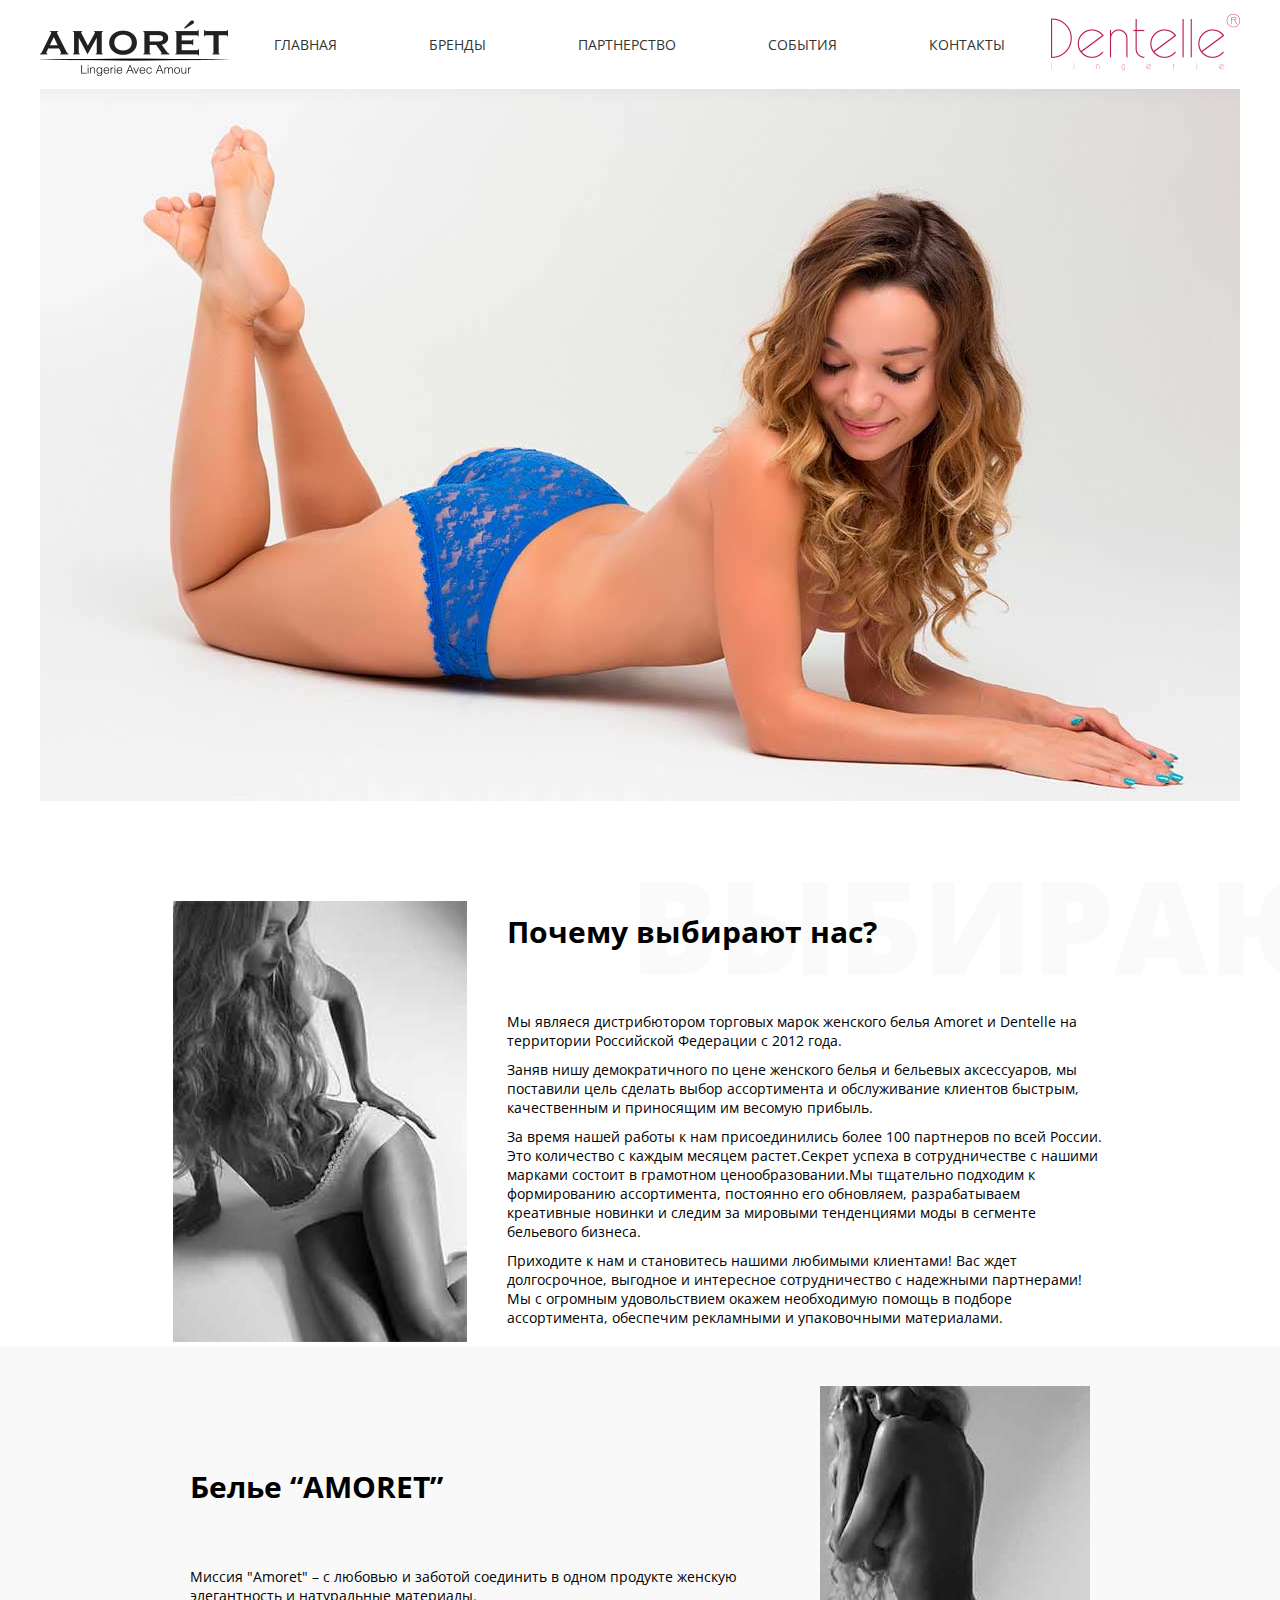
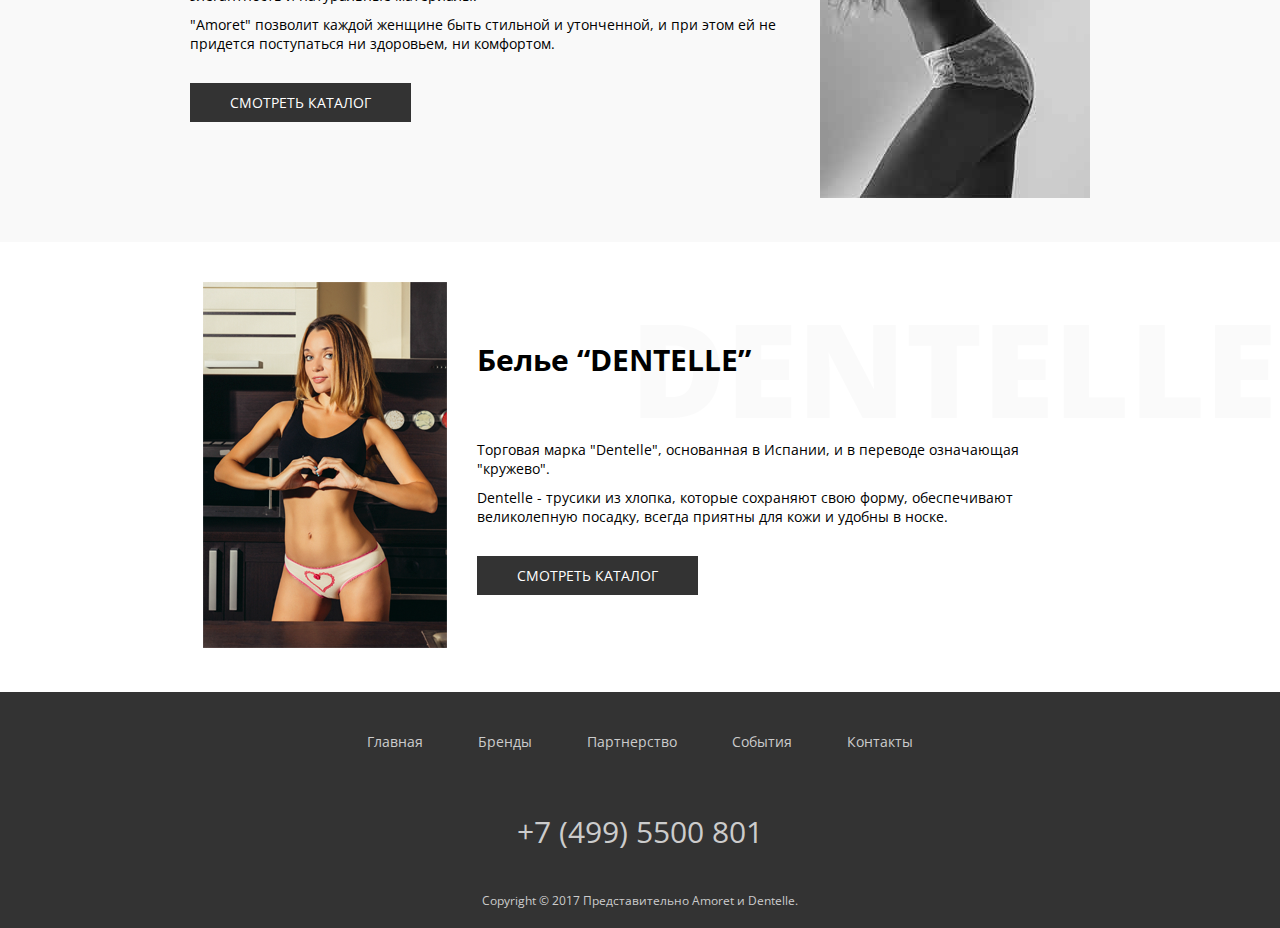
<file: index.html>
<!DOCTYPE html>
<html lang="ru">
<head>
	<meta charset="UTF-8">
	<meta name="viewport" content="width=device-width, initial-scale=1, shrink-to-fit=no">
	<meta http-equiv="X-UA-Compatible" content="ie=edge">
	<link rel="stylesheet" type="text/css" href="main.css">
	<title>Главная страница</title>
</head>

<body>
	<!-- Шапка сайьа -->
	<header class="header">
		<div class="header__wrap">
			<div class="header__logo1">
				<img src="images/logo1.png" alt="amoret" class="header__logo1-image">
			</div>
			<nav class="header__menu">
				<li class="header__menu-item">
					<a href="index.html" class="header__menu-link">Главная</a>
				</li>
				<li class="header__menu-item">
					<a href="brend.html" class="header__menu-link">Бренды</a>
				</li>
				<li class="header__menu-item">
					<a href="Partnership.html" class="header__menu-link">Партнерство</a>
				</li>
				<li class="header__menu-item">
					<a href="Developments.html" class="header__menu-link">События</a>
				</li>
				<li class="header__menu-item">
					<a href="contact.html" class="header__menu-link">Контакты</a>
				</li>
			</nav>
			<div class="header__logo2">
				<img src="images/logo2.gif" alt="Dentelle" class="header__logo2-image">
			</div>
		</div>
	</header>

	<section class="image">
		<img src="images/image_content.jpg" alt="Базовое изображение" class="image-content" />
	</section>

	<section class="choose">
		<div class="choose__wrap">
			<div class="choose__image">
				<img src="images/choosen_content-image.png" alt="Нас выбирают" class="choose__image-content">
			</div>
			<div class="choose__content">
				<h2 class="choose__content-head">Почему выбирают нас?</h2>
				<p class="choose__content-text">
					Мы являеся дистрибютором  торговых марок женского белья Amoret и Dentelle на территории Российской Федерации с 2012 года.
				</p>
				<p class="choose__content-text">
					Заняв нишу демократичного по цене женского белья и бельевых аксессуаров, мы поставили цель сделать выбор ассортимента и обслуживание клиентов быстрым, качественным и приносящим им весомую прибыль.
				</p>
				<p class="choose__content-text">
					За время нашей работы к нам присоединились более 100 партнеров по всей России. Это количество с каждым месяцем растет.Секрет успеха в сотрудничестве с нашими марками состоит в грамотном ценообразовании.Мы тщательно подходим к формированию ассортимента, постоянно его обновляем, разрабатываем креативные новинки и следим за мировыми тенденциями моды в сегменте бельевого бизнеса.
				</p>
				<p class="choose__content-text">
					Приходите к нам и становитесь нашими любимыми клиентами!
					Вас ждет долгосрочное, выгодное и интересное сотрудничество с надежными партнерами! Мы с огромным удовольствием окажем необходимую помощь в подборе ассортимента, обеспечим рекламными и упаковочными материалами. 
				</p>
			</div>
		</div>
	</section>

	<section class="amoret">
		<div class="amoret__wrap">
			<div class="amoret__content">
				<h2 class="amoret__content-head">Белье “AMORET”</h2>
				<p class="amoret__content-text">
					Миссия "Amoret" – с любовью и заботой соединить в одном продукте женскую элегантность и натуральные материалы. 
				</p>
				<p class="amoret__content-text">
					"Amoret" позволит каждой женщине быть стильной и утонченной, и при этом ей не придется поступаться ни здоровьем, ни комфортом. 
				</p>
				<a href="" class="amoret__content-link link__button">смотреть Каталог</a>
			</div>
			<div class="amoret__image">
				<img src="images/amoret__image.jpg" alt="Amoret" class="amoret__image-img">
			</div>
		</div>
	</section>

	<section class="dentelle">
		<div class="dentelle__wrap">
			<div class="dentelle__image">
				<img src="images/dentelle_content.png" alt="Белье Dentelle" class="dentelle__image-img">
			</div>
			<div class="dentelle__content">
				<h2 class="dentelle__content-head">Белье “DENTELLE”</h2>
				<p class="dentelle__content-text">
					Торговая марка "Dentelle", основанная в Испании,  и в переводе означающая "кружево".
				</p>
				<p class="dentelle__content-text"> 
					Dentelle - трусики из хлопка, которые сохраняют свою форму, обеспечивают великолепную посадку, всегда приятны для кожи и удобны в носке.
				</p>
				<a href="" class="dentelle__content-link  link__button">Смотреть Каталог</a>
			</div>
		</div>
	</section>

	<footer class="footer">
		<div class="footer__wrap">
			<nav class="footer__menu">
				<li class="footer__menu-item">
					<a href="index.html" class="footer__menu-link">Главная</a>
				</li>
				<li class="footer__menu-item">
					<a href="brend.html" class="footer__menu-link">Бренды</a>
				</li>
				<li class="footer__menu-item">
					<a href="Partnership.html" class="footer__menu-link">Партнерство</a>
				</li>
				<li class="footer__menu-item">
					<a href="Developments.html" class="footer__menu-link">События</a>
				</li>
				<li class="footer__menu-item">
					<a href="contact.html" class="footer__menu-link">Контакты</a>
				</li>
			</nav>
			<div class="footer__phone">
				<a href="tel:+7 (499) 5500 801" class="footer__phone-text">+7 (499) 5500 801</a>
			</div>
			<div class="footer__copy">
				<p class="footer__copy-text">
					Copyright © 2017 Представительно Amoret и Dentelle.
				</p>
			</div>
		</div>
	</footer>

</body>

</html>
</file>
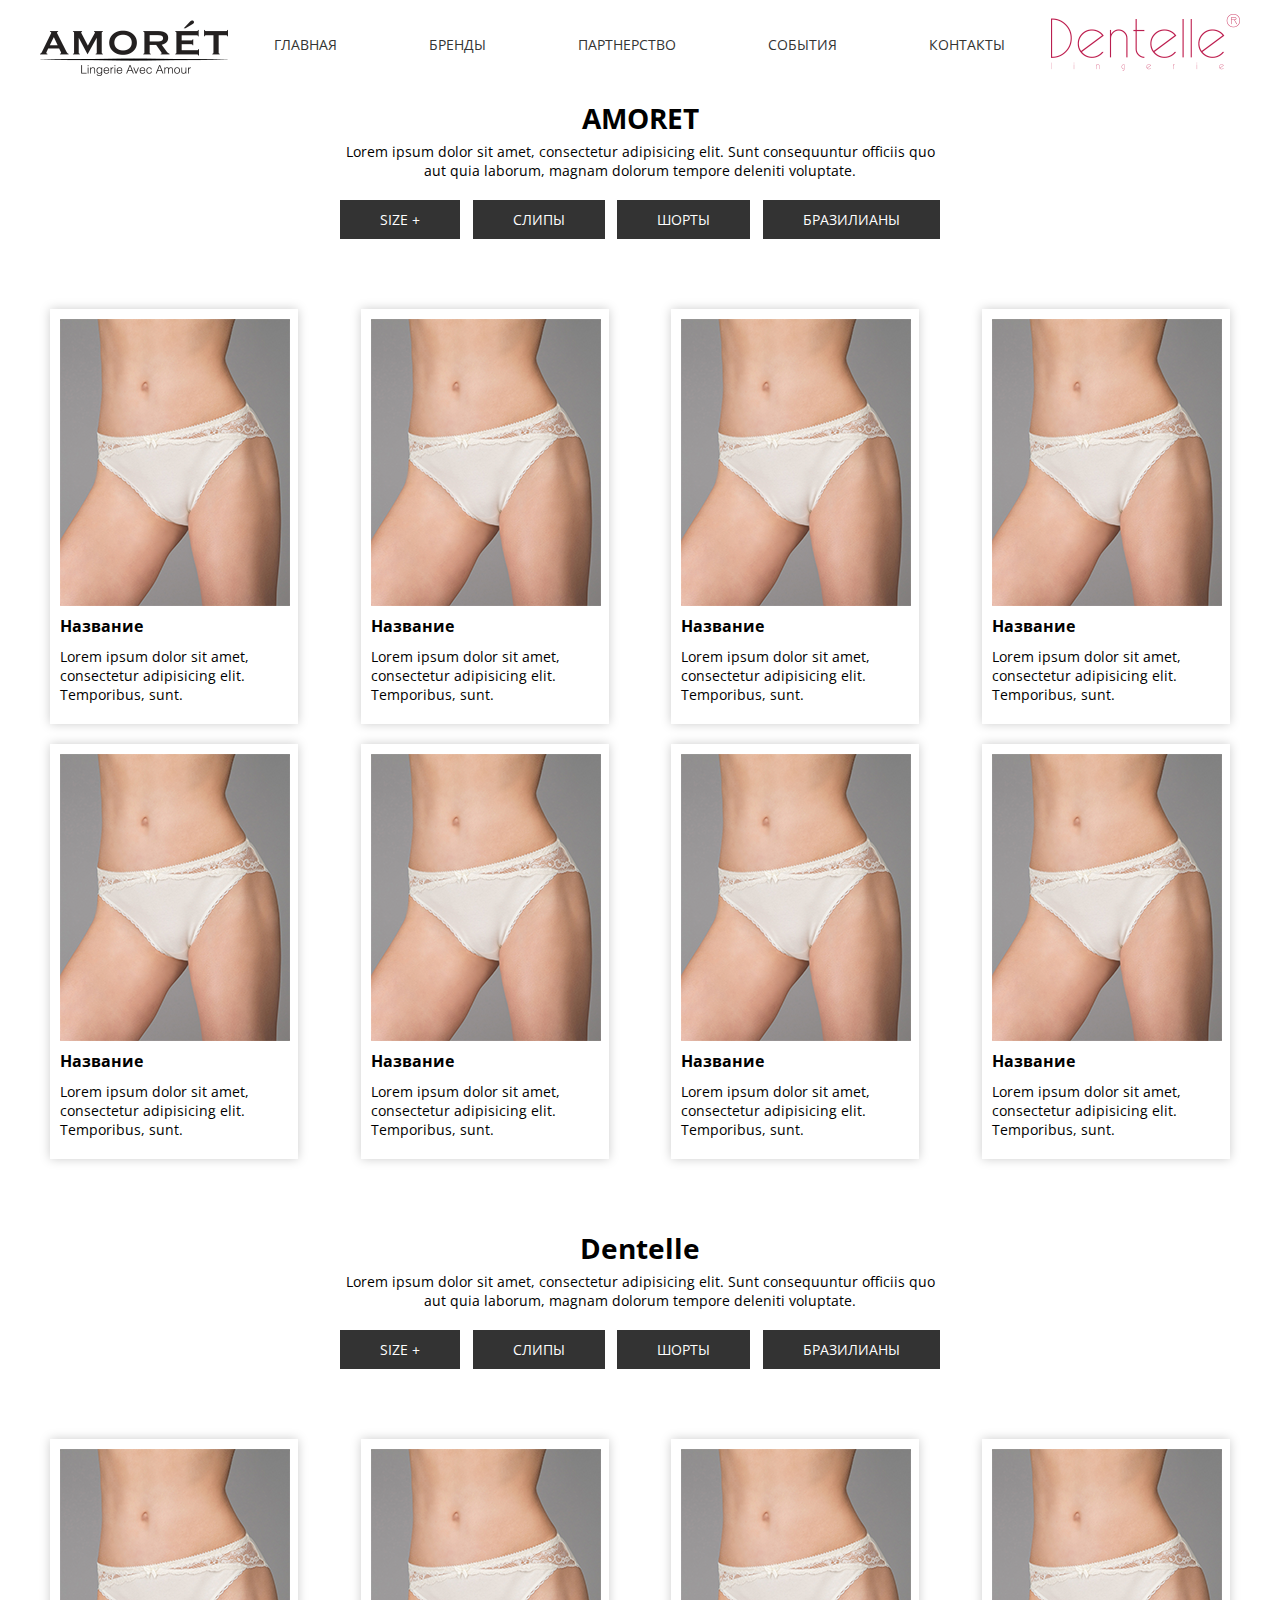
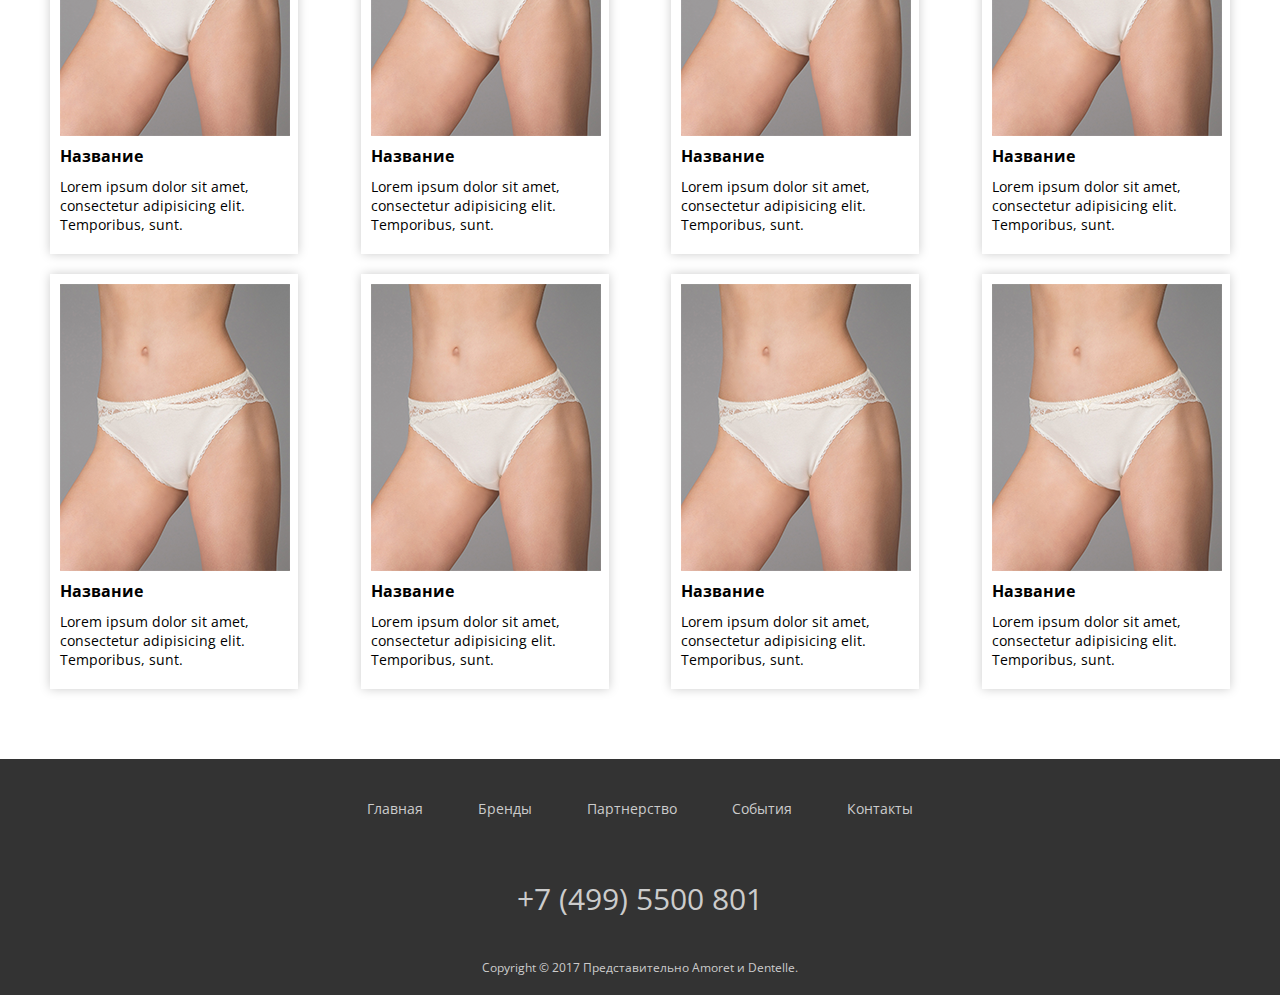
<file: brend.html>
<!DOCTYPE html>
<html lang="ru">
<head>
	<meta charset="UTF-8">
	<meta name="viewport" content="width=device-width, initial-scale=1, shrink-to-fit=no">
	<meta http-equiv="X-UA-Compatible" content="ie=edge">
	<link rel="stylesheet" type="text/css" href="main.css">
	<title>Бренды</title>
</head>

<body>
	<!-- Шапка сайьа -->
	<header class="header">
		<div class="header__wrap">
			<div class="header__logo1">
				<img src="images/logo1.png" alt="amoret" class="header__logo1-image">
			</div>
			<nav class="header__menu">
				<li class="header__menu-item">
					<a href="index.html" class="header__menu-link">Главная</a>
				</li>
				<li class="header__menu-item">
					<a href="brend.html" class="header__menu-link">Бренды</a>
				</li>
				<li class="header__menu-item">
					<a href="Partnership.html" class="header__menu-link">Партнерство</a>
				</li>
				<li class="header__menu-item">
					<a href="Developments.html" class="header__menu-link">События</a>
				</li>
				<li class="header__menu-item">
					<a href="contact.html" class="header__menu-link">Контакты</a>
				</li>
			</nav>
			<div class="header__logo2">
				<img src="images/logo2.gif" alt="Dentelle" class="header__logo2-image">
			</div>
		</div>
	</header>
	<!-- Конец шапки сайта -->
	<!-- Контент-->
	<section class="brand">
		<div class="brand__header">
			<h1 class="brand__header-head">AMORET</h1>
			<p class="brand__header-text">
				Lorem ipsum dolor sit amet, consectetur adipisicing elit. Sunt consequuntur officiis quo aut quia laborum, magnam dolorum tempore deleniti voluptate.
			</p>
		</div>
		<nav class="brand__menu">
			<li class="brand__menu-item">
				<a href="" class="brand__menu-link link__button">size +</a>
			</li>
			<li class="brand__menu-item">
				<a href="" class="brand__menu-link link__button">слипы</a>
			</li>
			<li class="brand__menu-item">
				<a href="" class="brand__menu-link link__button">шорты</a>
			</li>
			<li class="brand__menu-item">
				<a href="" class="brand__menu-link link__button">бразилианы</a>
			</li>
		</nav>
		<div class="brand__content">
			<div class="brand__content_item">
				<a href="" class="brand__content_item-link">
					<img src="images/brand_item.png" alt="" class="brand__content_item-image">
				</a>
				<h3 class="brand__content_item-head">Название</h3>
				<p class="brand__content_item-text">Lorem ipsum dolor sit amet, consectetur adipisicing elit. Temporibus, sunt.</p>
			</div>
			<div class="brand__content_item">
				<a href="" class="brand__content_item-link">
					<img src="images/brand_item.png" alt="" class="brand__content_item-image">
				</a>
				<h3 class="brand__content_item-head">Название</h3>
				<p class="brand__content_item-text">Lorem ipsum dolor sit amet, consectetur adipisicing elit. Temporibus, sunt.</p>
			</div>
			<div class="brand__content_item">
				<a href="" class="brand__content_item-link">
					<img src="images/brand_item.png" alt="" class="brand__content_item-image">
				</a>
				<h3 class="brand__content_item-head">Название</h3>
				<p class="brand__content_item-text">Lorem ipsum dolor sit amet, consectetur adipisicing elit. Temporibus, sunt.</p>
			</div>
			<div class="brand__content_item">
				<a href="" class="brand__content_item-link">
					<img src="images/brand_item.png" alt="" class="brand__content_item-image">
				</a>
				<h3 class="brand__content_item-head">Название</h3>
				<p class="brand__content_item-text">Lorem ipsum dolor sit amet, consectetur adipisicing elit. Temporibus, sunt.</p>
			</div>
			<div class="brand__content_item">
				<a href="" class="brand__content_item-link">
					<img src="images/brand_item.png" alt="" class="brand__content_item-image">
				</a>
				<h3 class="brand__content_item-head">Название</h3>
				<p class="brand__content_item-text">Lorem ipsum dolor sit amet, consectetur adipisicing elit. Temporibus, sunt.</p>
			</div>
			<div class="brand__content_item">
				<a href="" class="brand__content_item-link">
					<img src="images/brand_item.png" alt="" class="brand__content_item-image">
				</a>
				<h3 class="brand__content_item-head">Название</h3>
				<p class="brand__content_item-text">Lorem ipsum dolor sit amet, consectetur adipisicing elit. Temporibus, sunt.</p>
			</div>
			<div class="brand__content_item">
				<a href="" class="brand__content_item-link">
					<img src="images/brand_item.png" alt="" class="brand__content_item-image">
				</a>
				<h3 class="brand__content_item-head">Название</h3>
				<p class="brand__content_item-text">Lorem ipsum dolor sit amet, consectetur adipisicing elit. Temporibus, sunt.</p>
			</div>
			<div class="brand__content_item">
				<a href="" class="brand__content_item-link">
					<img src="images/brand_item.png" alt="" class="brand__content_item-image">
				</a>
				<h3 class="brand__content_item-head">Название</h3>
				<p class="brand__content_item-text">Lorem ipsum dolor sit amet, consectetur adipisicing elit. Temporibus, sunt.</p>
			</div>
		</div>
	</section>
	<section class="brand">
		<div class="brand__header">
			<h1 class="brand__header-head">Dentelle</h1>
			<p class="brand__header-text">
				Lorem ipsum dolor sit amet, consectetur adipisicing elit. Sunt consequuntur officiis quo aut quia laborum, magnam dolorum tempore deleniti voluptate.
			</p>
		</div>
		<nav class="brand__menu">
			<li class="brand__menu-item">
				<a href="" class="brand__menu-link link__button">size +</a>
			</li>
			<li class="brand__menu-item">
				<a href="" class="brand__menu-link link__button">слипы</a>
			</li>
			<li class="brand__menu-item">
				<a href="" class="brand__menu-link link__button">шорты</a>
			</li>
			<li class="brand__menu-item">
				<a href="" class="brand__menu-link link__button">бразилианы</a>
			</li>
		</nav>
		<div class="brand__content">
			<div class="brand__content_item">
				<a href="" class="brand__content_item-link">
					<img src="images/brand_item.png" alt="" class="brand__content_item-image">
				</a>
				<h3 class="brand__content_item-head">Название</h3>
				<p class="brand__content_item-text">Lorem ipsum dolor sit amet, consectetur adipisicing elit. Temporibus, sunt.</p>
			</div>
			<div class="brand__content_item">
				<a href="" class="brand__content_item-link">
					<img src="images/brand_item.png" alt="" class="brand__content_item-image">
				</a>
				<h3 class="brand__content_item-head">Название</h3>
				<p class="brand__content_item-text">Lorem ipsum dolor sit amet, consectetur adipisicing elit. Temporibus, sunt.</p>
			</div>
			<div class="brand__content_item">
				<a href="" class="brand__content_item-link">
					<img src="images/brand_item.png" alt="" class="brand__content_item-image">
				</a>
				<h3 class="brand__content_item-head">Название</h3>
				<p class="brand__content_item-text">Lorem ipsum dolor sit amet, consectetur adipisicing elit. Temporibus, sunt.</p>
			</div>
			<div class="brand__content_item">
				<a href="" class="brand__content_item-link">
					<img src="images/brand_item.png" alt="" class="brand__content_item-image">
				</a>
				<h3 class="brand__content_item-head">Название</h3>
				<p class="brand__content_item-text">Lorem ipsum dolor sit amet, consectetur adipisicing elit. Temporibus, sunt.</p>
			</div>
			<div class="brand__content_item">
				<a href="" class="brand__content_item-link">
					<img src="images/brand_item.png" alt="" class="brand__content_item-image">
				</a>
				<h3 class="brand__content_item-head">Название</h3>
				<p class="brand__content_item-text">Lorem ipsum dolor sit amet, consectetur adipisicing elit. Temporibus, sunt.</p>
			</div>
			<div class="brand__content_item">
				<a href="" class="brand__content_item-link">
					<img src="images/brand_item.png" alt="" class="brand__content_item-image">
				</a>
				<h3 class="brand__content_item-head">Название</h3>
				<p class="brand__content_item-text">Lorem ipsum dolor sit amet, consectetur adipisicing elit. Temporibus, sunt.</p>
			</div>
			<div class="brand__content_item">
				<a href="" class="brand__content_item-link">
					<img src="images/brand_item.png" alt="" class="brand__content_item-image">
				</a>
				<h3 class="brand__content_item-head">Название</h3>
				<p class="brand__content_item-text">Lorem ipsum dolor sit amet, consectetur adipisicing elit. Temporibus, sunt.</p>
			</div>
			<div class="brand__content_item">
				<a href="" class="brand__content_item-link">
					<img src="images/brand_item.png" alt="" class="brand__content_item-image">
				</a>
				<h3 class="brand__content_item-head">Название</h3>
				<p class="brand__content_item-text">Lorem ipsum dolor sit amet, consectetur adipisicing elit. Temporibus, sunt.</p>
			</div>
		</div>
	</section>

	<footer class="footer">
		<div class="footer__wrap">
			<nav class="footer__menu">
				<li class="footer__menu-item">
					<a href="index.html" class="footer__menu-link">Главная</a>
				</li>
				<li class="footer__menu-item">
					<a href="brend.html" class="footer__menu-link">Бренды</a>
				</li>
				<li class="footer__menu-item">
					<a href="Partnership.html" class="footer__menu-link">Партнерство</a>
				</li>
				<li class="footer__menu-item">
					<a href="Developments.html" class="footer__menu-link">События</a>
				</li>
				<li class="footer__menu-item">
					<a href="contact.html" class="footer__menu-link">Контакты</a>
				</li>
			</nav>
			<div class="footer__phone">
				<a href="tel:+7 (499) 5500 801" class="footer__phone-text">+7 (499) 5500 801</a>
			</div>
			<div class="footer__copy">
				<p class="footer__copy-text">
					Copyright © 2017 Представительно Amoret и Dentelle.
				</p>
			</div>
		</div>
	</footer>
</file>
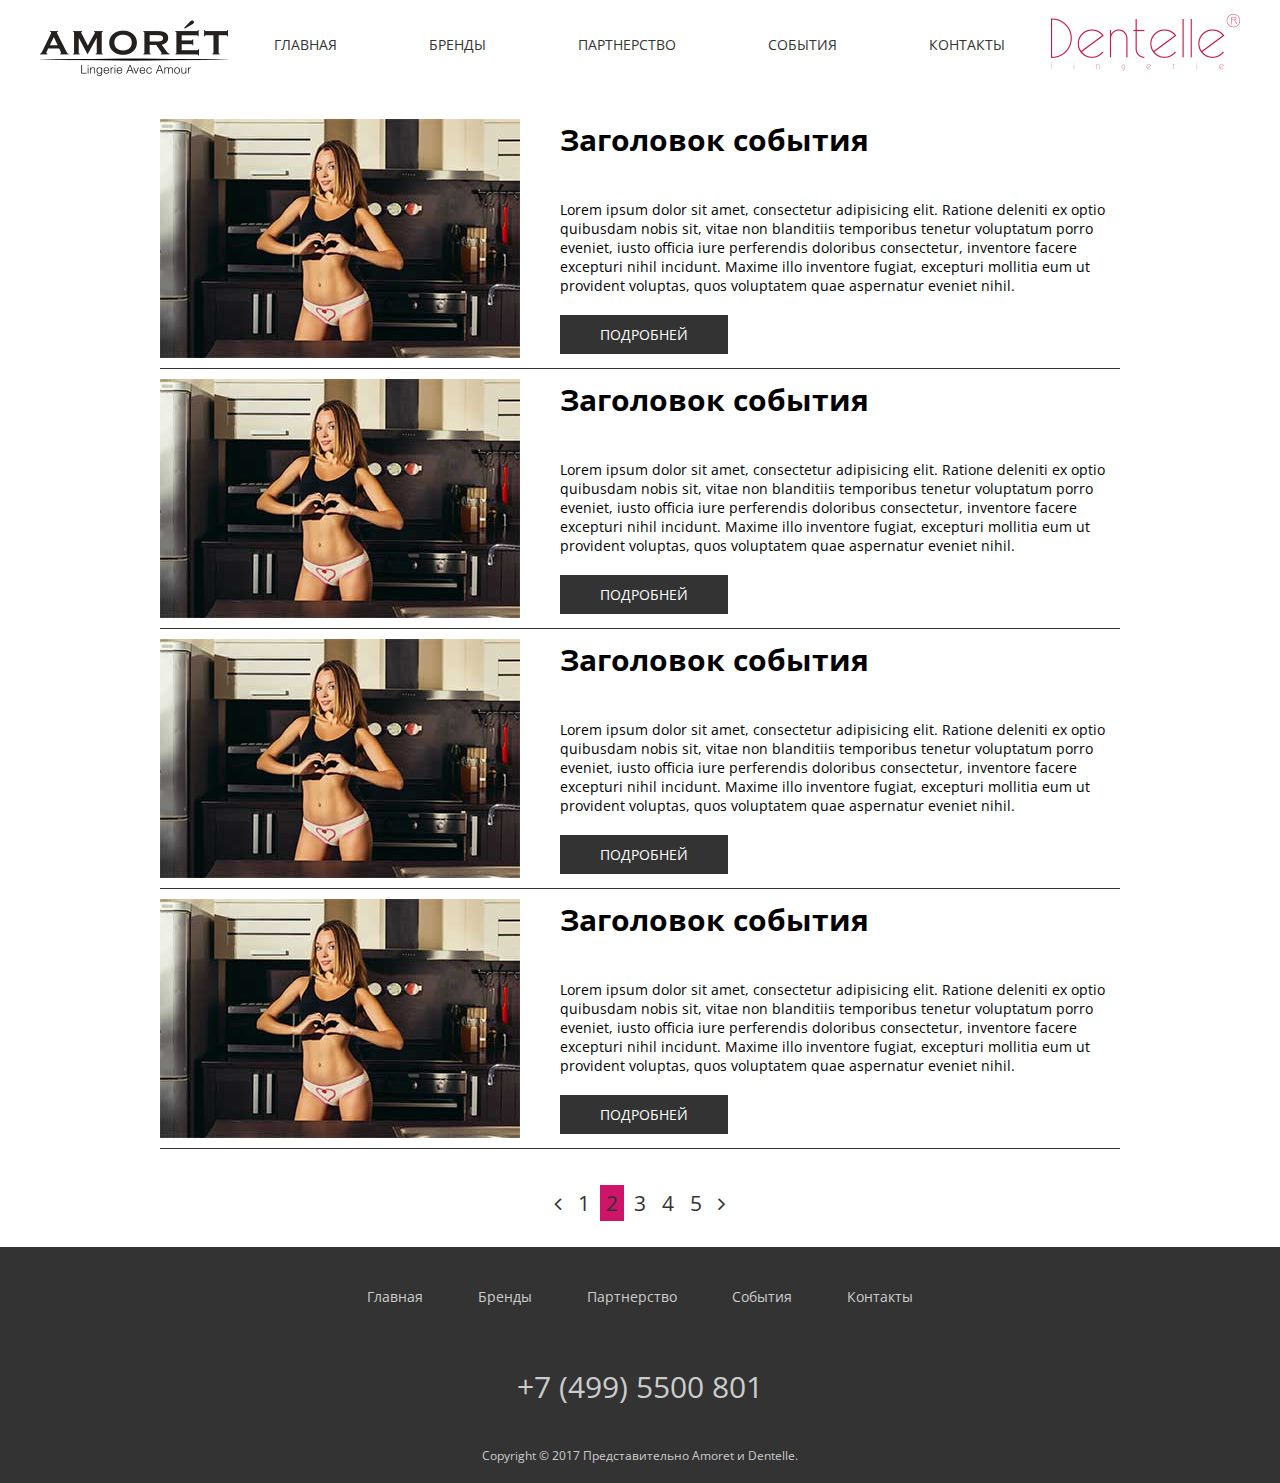
<file: Developments.html>
<!DOCTYPE html>
<html lang="ru">
<head>
	<meta charset="UTF-8">
	<meta name="viewport" content="width=device-width, initial-scale=1, shrink-to-fit=no">
	<meta http-equiv="X-UA-Compatible" content="ie=edge">
	<link rel="stylesheet" type="text/css" href="main.css">
	<title>События</title>
</head>

<body>
	<!-- Шапка сайьа -->
	<header class="header">
		<div class="header__wrap">
			<div class="header__logo1">
				<img src="images/logo1.png" alt="amoret" class="header__logo1-image">
			</div>
			<nav class="header__menu">
				<li class="header__menu-item">
					<a href="index.html" class="header__menu-link">Главная</a>
				</li>
				<li class="header__menu-item">
					<a href="brend.html" class="header__menu-link">Бренды</a>
				</li>
				<li class="header__menu-item">
					<a href="Partnership.html" class="header__menu-link">Партнерство</a>
				</li>
				<li class="header__menu-item">
					<a href="Developments.html" class="header__menu-link">События</a>
				</li>
				<li class="header__menu-item">
					<a href="contact.html" class="header__menu-link">Контакты</a>
				</li>
			</nav>
			<div class="header__logo2">
				<img src="images/logo2.gif" alt="Dentelle" class="header__logo2-image">
			</div>
		</div>
	</header>
	<section class="develop">
		<div class="develop__item">
			<img src="images/develop_item_image.jpg" alt="Событие" class="develop__item-image">
			<h2 class="develop__item-head">Заголовок события</h2>
			<p class="develop__item-text">
				Lorem ipsum dolor sit amet, consectetur adipisicing elit. Ratione deleniti ex optio quibusdam nobis sit, vitae non blanditiis temporibus tenetur voluptatum porro eveniet, iusto officia iure perferendis doloribus consectetur, inventore facere excepturi nihil incidunt. Maxime illo inventore fugiat, excepturi mollitia eum ut provident voluptas, quos voluptatem quae aspernatur eveniet nihil.
			</p>
			<a href="event_single.html" class="develop__item-link link__button">Подробней</a>
		</div>
		<div class="develop__item">
			<img src="images/develop_item_image.jpg" alt="Событие" class="develop__item-image">
			<h2 class="develop__item-head">Заголовок события</h2>
			<p class="develop__item-text">
				Lorem ipsum dolor sit amet, consectetur adipisicing elit. Ratione deleniti ex optio quibusdam nobis sit, vitae non blanditiis temporibus tenetur voluptatum porro eveniet, iusto officia iure perferendis doloribus consectetur, inventore facere excepturi nihil incidunt. Maxime illo inventore fugiat, excepturi mollitia eum ut provident voluptas, quos voluptatem quae aspernatur eveniet nihil.
			</p>
			<a href="event_single.html" class="develop__item-link link__button">Подробней</a>
		</div>
		<div class="develop__item">
			<img src="images/develop_item_image.jpg" alt="Событие" class="develop__item-image">
			<h2 class="develop__item-head">Заголовок события</h2>
			<p class="develop__item-text">
				Lorem ipsum dolor sit amet, consectetur adipisicing elit. Ratione deleniti ex optio quibusdam nobis sit, vitae non blanditiis temporibus tenetur voluptatum porro eveniet, iusto officia iure perferendis doloribus consectetur, inventore facere excepturi nihil incidunt. Maxime illo inventore fugiat, excepturi mollitia eum ut provident voluptas, quos voluptatem quae aspernatur eveniet nihil.
			</p>
			<a href="event_single.html" class="develop__item-link link__button">Подробней</a>
		</div>
		<div class="develop__item">
			<img src="images/develop_item_image.jpg" alt="Событие" class="develop__item-image">
			<h2 class="develop__item-head">Заголовок события</h2>
			<p class="develop__item-text">
				Lorem ipsum dolor sit amet, consectetur adipisicing elit. Ratione deleniti ex optio quibusdam nobis sit, vitae non blanditiis temporibus tenetur voluptatum porro eveniet, iusto officia iure perferendis doloribus consectetur, inventore facere excepturi nihil incidunt. Maxime illo inventore fugiat, excepturi mollitia eum ut provident voluptas, quos voluptatem quae aspernatur eveniet nihil.
			</p>
			<a href="event_single.html" class="develop__item-link link__button">Подробней</a>
		</div>

		<div class="develop__paginav">
			<ul class="develop__paginav-menu">
				<li class="develop__paginav-item">
					<a href="" class="develop__paginav-link">
						<i class="fa fa-angle-left" aria-hidden="true"></i>
					</a>
				</li>
				<li class="develop__paginav-item">
					<a href="" class="develop__paginav-link">1</a>
				</li>
				<li class="develop__paginav-item">
					<a href="" class="link__button-active develop__paginav-link">2</a>
				</li>
				<li class="develop__paginav-item">
					<a href="" class="develop__paginav-link">3</a>
				</li>
				<li class="develop__paginav-item">
					<a href="" class="develop__paginav-link">4</a>
				</li>
				<li class="develop__paginav-item">
					<a href="" class="develop__paginav-link">5</a>
				</li>
				<li class="develop__paginav-item">
					<a href="" class="develop__paginav-link">
						<i class="fa fa-angle-right" aria-hidden="true"></i>
					</a>
				</li>
			</ul>
		</div>
	</section>

	<footer class="footer">
		<div class="footer__wrap">
			<nav class="footer__menu">
				<li class="footer__menu-item">
					<a href="index.html" class="footer__menu-link">Главная</a>
				</li>
				<li class="footer__menu-item">
					<a href="brend.html" class="footer__menu-link">Бренды</a>
				</li>
				<li class="footer__menu-item">
					<a href="Partnership.html" class="footer__menu-link">Партнерство</a>
				</li>
				<li class="footer__menu-item">
					<a href="Developments.html" class="footer__menu-link">События</a>
				</li>
				<li class="footer__menu-item">
					<a href="contact.html" class="footer__menu-link">Контакты</a>
				</li>
			</nav>
			<div class="footer__phone">
				<a href="tel:+7 (499) 5500 801" class="footer__phone-text">+7 (499) 5500 801</a>
			</div>
			<div class="footer__copy">
				<p class="footer__copy-text">
					Copyright © 2017 Представительно Amoret и Dentelle.
				</p>
			</div>
		</div>
	</footer>
</file>
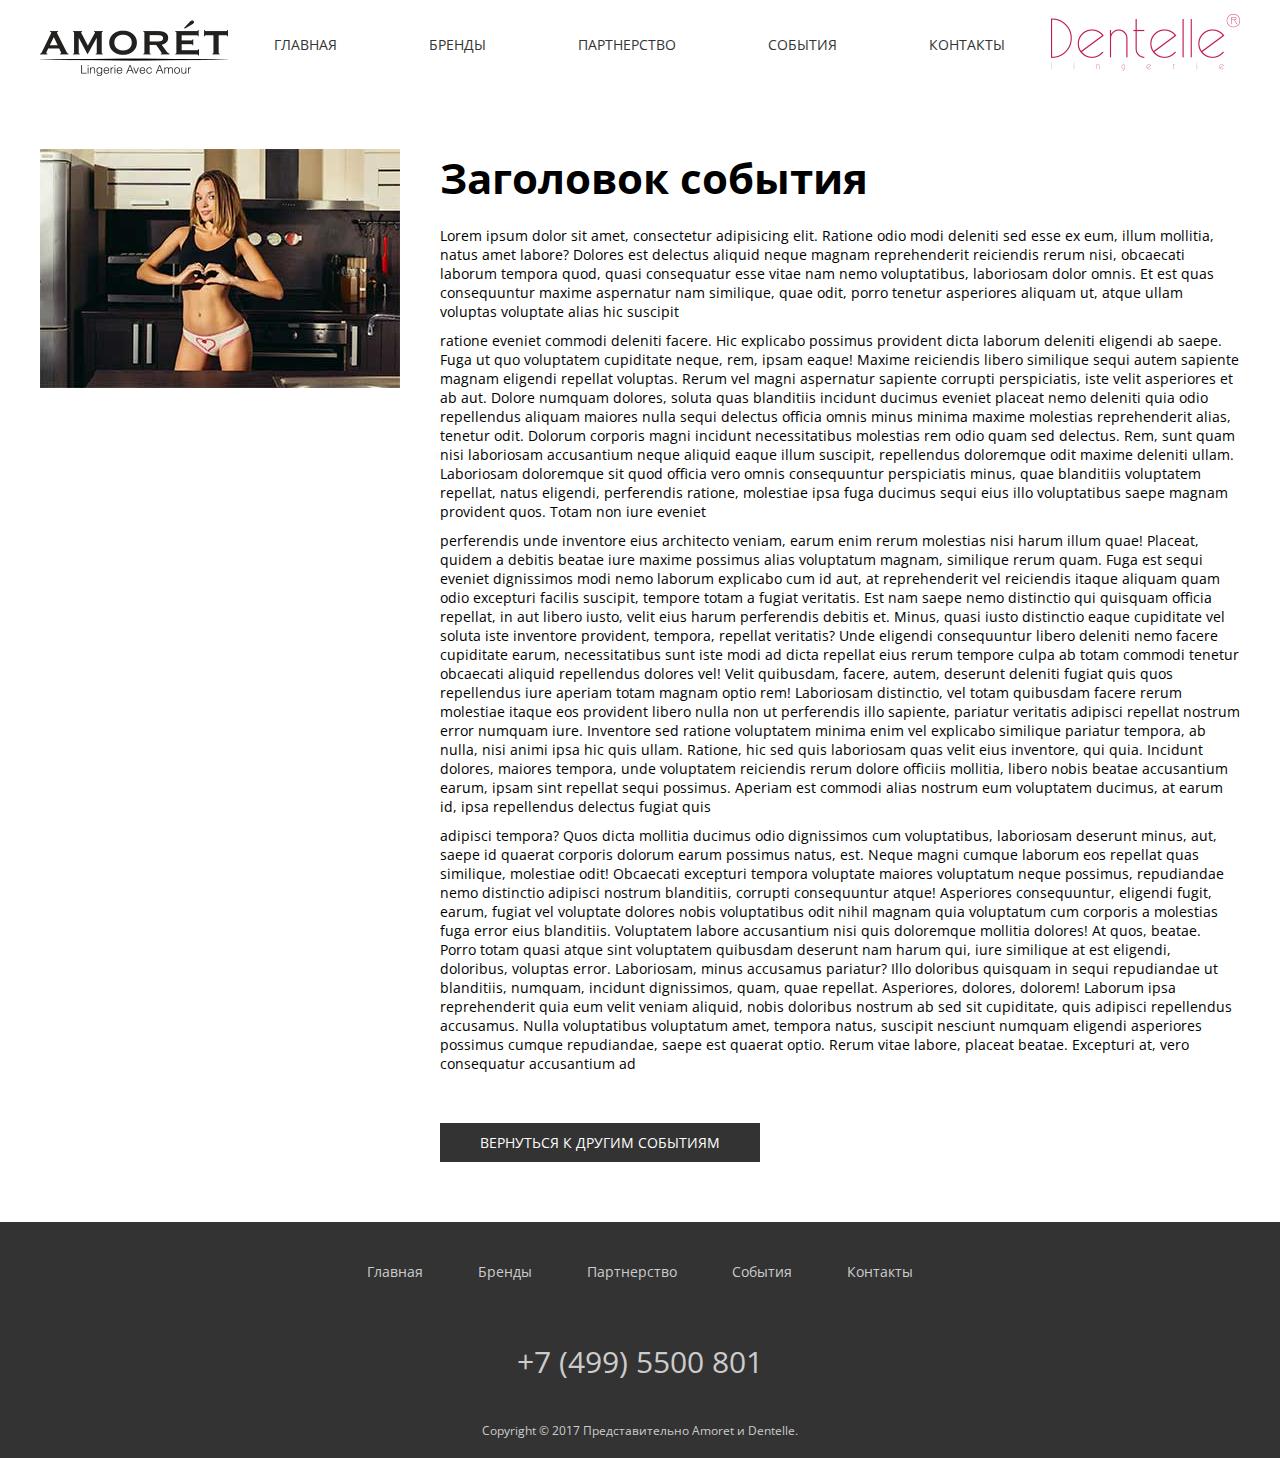
<file: event_single.html>
<!DOCTYPE html>
<html lang="ru">
<head>
	<meta charset="UTF-8">
	<meta name="viewport" content="width=device-width, initial-scale=1, shrink-to-fit=no">
	<meta http-equiv="X-UA-Compatible" content="ie=edge">
	<link rel="stylesheet" type="text/css" href="main.css">
	<title>Одно событие</title>
</head>

<body>
	<!-- Шапка сайьа -->
	<header class="header">
		<div class="header__wrap">
			<div class="header__logo1">
				<img src="images/logo1.png" alt="amoret" class="header__logo1-image">
			</div>
			<nav class="header__menu">
				<li class="header__menu-item">
					<a href="index.html" class="header__menu-link">Главная</a>
				</li>
				<li class="header__menu-item">
					<a href="brend.html" class="header__menu-link">Бренды</a>
				</li>
				<li class="header__menu-item">
					<a href="Partnership.html" class="header__menu-link">Партнерство</a>
				</li>
				<li class="header__menu-item">
					<a href="Developments.html" class="header__menu-link">События</a>
				</li>
				<li class="header__menu-item">
					<a href="contact.html" class="header__menu-link">Контакты</a>
				</li>
			</nav>
			<div class="header__logo2">
				<img src="images/logo2.gif" alt="Dentelle" class="header__logo2-image">
			</div>
		</div>
	</header>
	
	<section class="event">
		<div class="event__content">
			<img src="images/develop_item_image.jpg" alt="Событие" class="event__content-image">
		</div>
		<div class="event__content">
			<h1 class="event__content-head">
				Заголовок события
			</h1>
			<p class="event__content-text">
				Lorem ipsum dolor sit amet, consectetur adipisicing elit. Ratione odio modi deleniti sed esse ex eum, illum mollitia, natus amet labore? Dolores est delectus aliquid neque magnam reprehenderit reiciendis rerum nisi, obcaecati laborum tempora quod, quasi consequatur esse vitae nam nemo voluptatibus, laboriosam dolor omnis. Et est quas consequuntur maxime aspernatur nam similique, quae odit, porro tenetur asperiores aliquam ut, atque ullam voluptas voluptate alias hic suscipit
			</p>
			<p class="event__content-text">
				ratione eveniet commodi deleniti facere. Hic explicabo possimus provident dicta laborum deleniti eligendi ab saepe. Fuga ut quo voluptatem cupiditate neque, rem, ipsam eaque! Maxime reiciendis libero similique sequi autem sapiente magnam eligendi repellat voluptas. Rerum vel magni aspernatur sapiente corrupti perspiciatis, iste velit asperiores et ab aut. Dolore numquam dolores, soluta quas blanditiis incidunt ducimus eveniet placeat nemo deleniti quia odio repellendus aliquam maiores nulla sequi delectus officia omnis minus minima maxime molestias reprehenderit alias, tenetur odit. Dolorum corporis magni incidunt necessitatibus molestias rem odio quam sed delectus. Rem, sunt quam nisi laboriosam accusantium neque aliquid eaque illum suscipit, repellendus doloremque odit maxime deleniti ullam. Laboriosam doloremque sit quod officia vero omnis consequuntur perspiciatis minus, quae blanditiis voluptatem repellat, natus eligendi, perferendis ratione, molestiae ipsa fuga ducimus sequi eius illo voluptatibus saepe magnam provident quos. Totam non iure eveniet 
			</p>
			<p class="event__content-text">	
				perferendis unde inventore eius architecto veniam, earum enim rerum molestias nisi harum illum quae! Placeat, quidem a debitis beatae iure maxime possimus alias voluptatum magnam, similique rerum quam. Fuga est sequi eveniet dignissimos modi nemo laborum explicabo cum id aut, at reprehenderit vel reiciendis itaque aliquam quam odio excepturi facilis suscipit, tempore totam a fugiat veritatis. Est nam saepe nemo distinctio qui quisquam officia repellat, in aut libero iusto, velit eius harum perferendis debitis et. Minus, quasi iusto distinctio eaque cupiditate vel soluta iste inventore provident, tempora, repellat veritatis? Unde eligendi consequuntur libero deleniti nemo facere cupiditate earum, necessitatibus sunt iste modi ad dicta repellat eius rerum tempore culpa ab totam commodi tenetur obcaecati aliquid repellendus dolores vel! Velit quibusdam, facere, autem, deserunt deleniti fugiat quis quos repellendus iure aperiam totam magnam optio rem! Laboriosam distinctio, vel totam quibusdam facere rerum molestiae itaque eos provident libero nulla non ut perferendis illo sapiente, pariatur veritatis adipisci repellat nostrum error numquam iure. Inventore sed ratione voluptatem minima enim vel explicabo similique pariatur tempora, ab nulla, nisi animi ipsa hic quis ullam. Ratione, hic sed quis laboriosam quas velit eius inventore, qui quia. Incidunt dolores, maiores tempora, unde voluptatem reiciendis rerum dolore officiis mollitia, libero nobis beatae accusantium earum, ipsam sint repellat sequi possimus. Aperiam est commodi alias nostrum eum voluptatem ducimus, at earum id, ipsa repellendus delectus fugiat quis 
			</p>
			<p class="event__content-text">
				adipisci tempora? Quos dicta mollitia ducimus odio dignissimos cum voluptatibus, laboriosam deserunt minus, aut, saepe id quaerat corporis dolorum earum possimus natus, est. Neque magni cumque laborum eos repellat quas similique, molestiae odit! Obcaecati excepturi tempora voluptate maiores voluptatum neque possimus, repudiandae nemo distinctio adipisci nostrum blanditiis, corrupti consequuntur atque! Asperiores consequuntur, eligendi fugit, earum, fugiat vel voluptate dolores nobis voluptatibus odit nihil magnam quia voluptatum cum corporis a molestias fuga error eius blanditiis. Voluptatem labore accusantium nisi quis doloremque mollitia dolores! At quos, beatae. Porro totam quasi atque sint voluptatem quibusdam deserunt nam harum qui, iure similique at est eligendi, doloribus, voluptas error. Laboriosam, minus accusamus pariatur? Illo doloribus quisquam in sequi repudiandae ut blanditiis, numquam, incidunt dignissimos, quam, quae repellat. Asperiores, dolores, dolorem! Laborum ipsa reprehenderit quia eum velit veniam aliquid, nobis doloribus nostrum ab sed sit cupiditate, quis adipisci repellendus accusamus. Nulla voluptatibus voluptatum amet, tempora natus, suscipit nesciunt numquam eligendi asperiores possimus cumque repudiandae, saepe est quaerat optio. Rerum vitae labore, placeat beatae. Excepturi at, vero consequatur accusantium ad 
			</p>
			<a href="Developments.html" class="event__content-link link__button">Вернуться к другим событиям</a>
		</div>
	</section>

	<footer class="footer">
		<div class="footer__wrap">
			<nav class="footer__menu">
				<li class="footer__menu-item">
					<a href="index.html" class="footer__menu-link">Главная</a>
				</li>
				<li class="footer__menu-item">
					<a href="brend.html" class="footer__menu-link">Бренды</a>
				</li>
				<li class="footer__menu-item">
					<a href="Partnership.html" class="footer__menu-link">Партнерство</a>
				</li>
				<li class="footer__menu-item">
					<a href="Developments.html" class="footer__menu-link">События</a>
				</li>
				<li class="footer__menu-item">
					<a href="contact.html" class="footer__menu-link">Контакты</a>
				</li>
			</nav>
			<div class="footer__phone">
				<a href="tel:+7 (499) 5500 801" class="footer__phone-text">+7 (499) 5500 801</a>
			</div>
			<div class="footer__copy">
				<p class="footer__copy-text">
					Copyright © 2017 Представительно Amoret и Dentelle.
				</p>
			</div>
		</div>
	</footer>
</file>
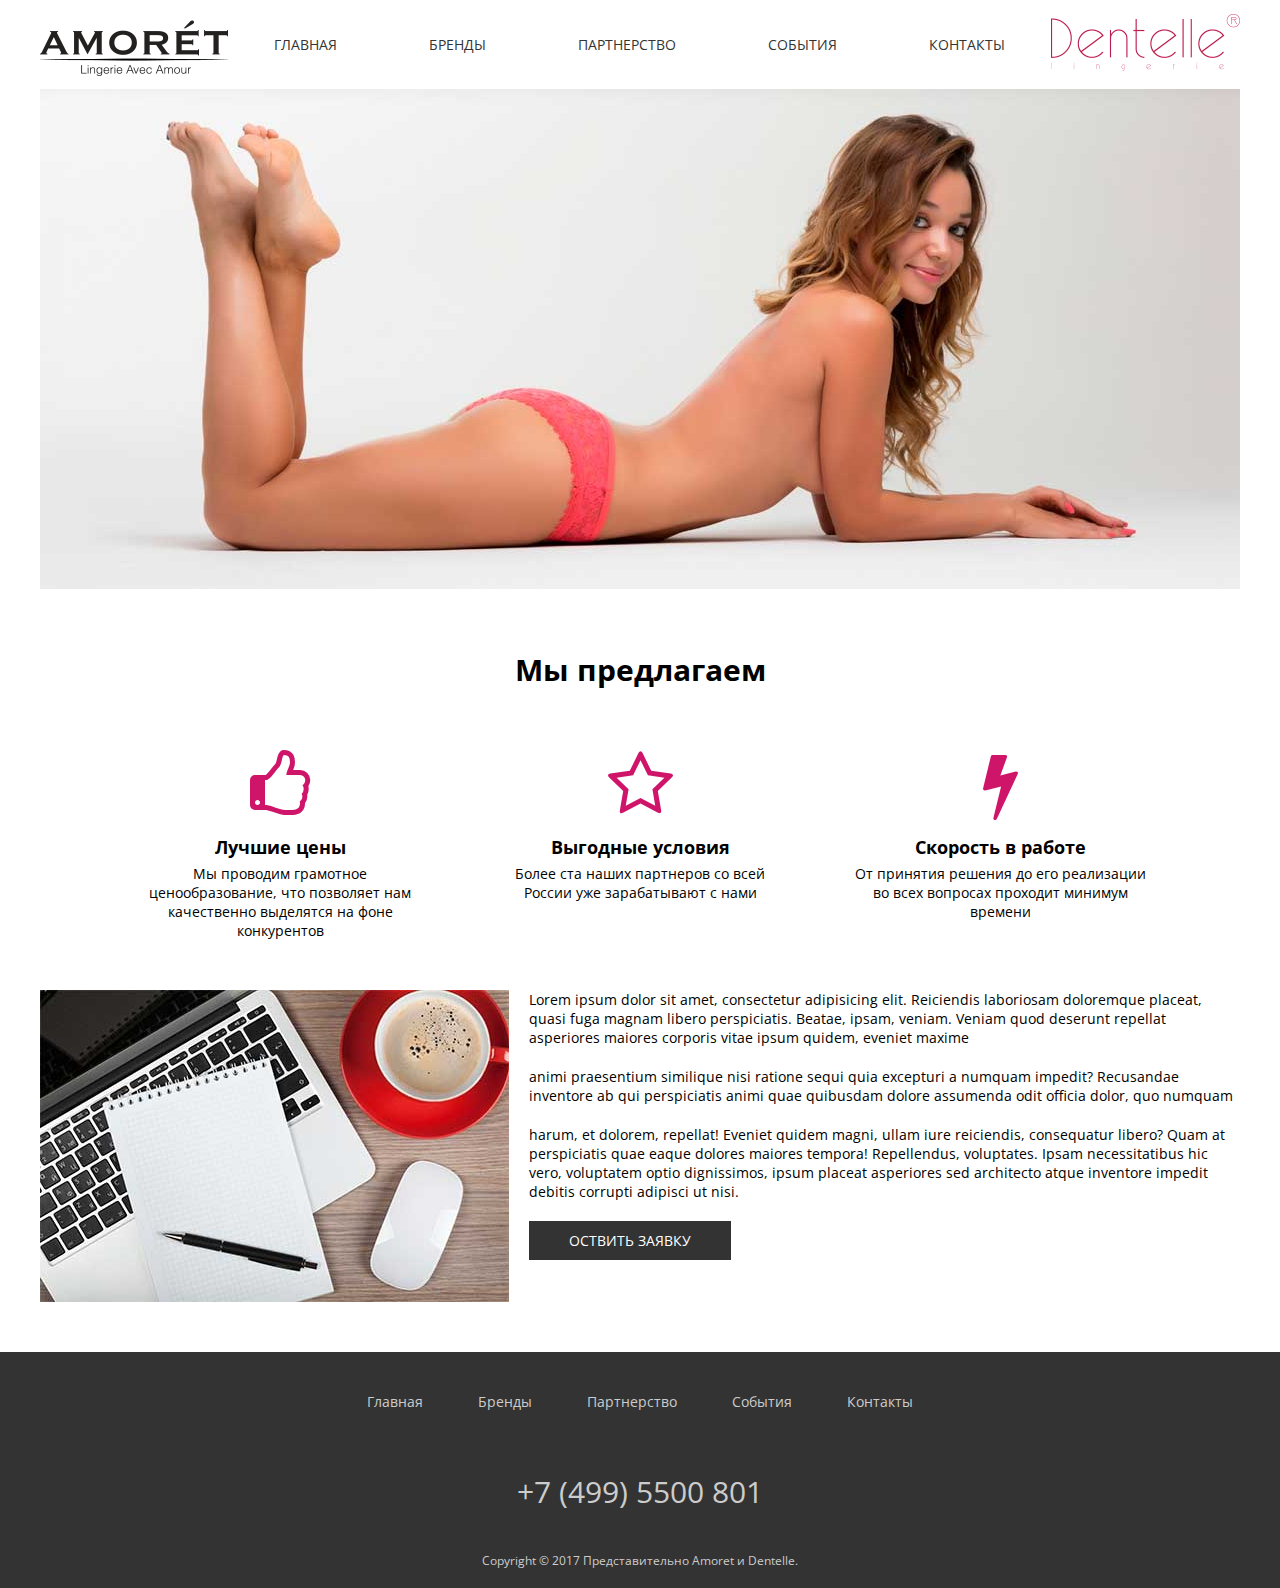
<file: Partnership.html>
<!DOCTYPE html>
<html lang="ru">
<head>
	<meta charset="UTF-8">
	<meta name="viewport" content="width=device-width, initial-scale=1, shrink-to-fit=no">
	<meta http-equiv="X-UA-Compatible" content="ie=edge">
	<link rel="stylesheet" type="text/css" href="main.css">
	<link rel="stylesheet" type="text/css" href="css/modal.css">
	<title>Партнерство</title>
</head>

<body>
	<!-- Шапка сайьа -->
	<header class="header">
		<div class="header__wrap">
			<div class="header__logo1">
				<img src="images/logo1.png" alt="amoret" class="header__logo1-image">
			</div>
			<nav class="header__menu">
				<li class="header__menu-item">
					<a href="index.html" class="header__menu-link">Главная</a>
				</li>
				<li class="header__menu-item">
					<a href="brend.html" class="header__menu-link">Бренды</a>
				</li>
				<li class="header__menu-item">
					<a href="Partnership.html" class="header__menu-link">Партнерство</a>
				</li>
				<li class="header__menu-item">
					<a href="Developments.html" class="header__menu-link">События</a>
				</li>
				<li class="header__menu-item">
					<a href="contact.html" class="header__menu-link">Контакты</a>
				</li>
			</nav>
			<div class="header__logo2">
				<img src="images/logo2.gif" alt="Dentelle" class="header__logo2-image">
			</div>
		</div>
	</header>

	<section class="image">
		<img src="images/partnership_image.jpg" alt="Базовое изображение" class="image-content" />
	</section>

	<section class="offer">
		<h2 class="offer-head">Мы предлагаем</h2>
		<div class="offer__content">
			<div class="offer__content_block">
				<i class="fa fa-thumbs-o-up fa-5x" aria-hidden="true"></i>
				<h3 class="offer__content_block-head">Лучшие цены</h3>
				<p class="offer__content_block-text">
					Мы проводим грамотное ценообразование, что позволяет нам качественно выделятся на фоне конкурентов
				</p>
			</div>
			<div class="offer__content_block">
				<i class="fa fa-star-o fa-5x" aria-hidden="true"></i>
				<h3 class="offer__content_block-head">Выгодные условия</h3>
				<p class="offer__content_block-text">
					Более ста наших партнеров со всей России уже зарабатывают с нами
				</p>
			</div>
			<div class="offer__content_block">
				<i class="fa fa-bolt fa-5x" aria-hidden="true"></i>
				<h3 class="offer__content_block-head">Скорость в работе</h3>
				<p class="offer__content_block-text">
					От принятия решения до его реализации во всех вопросах проходит минимум времени
				</p>
			</div>
		</div>
	</section>
	
	<section class="application">
		<img src="images/application_image.jpg" alt="Партнерство" class="application-image">
		<p class="application-text">
			Lorem ipsum dolor sit amet, consectetur adipisicing elit. Reiciendis laboriosam doloremque placeat, quasi fuga magnam libero perspiciatis. Beatae, ipsam, veniam. Veniam quod deserunt repellat asperiores maiores corporis vitae ipsum quidem, eveniet maxime
		</p>
		<p class="application-text">
			animi praesentium similique nisi ratione sequi quia excepturi a numquam impedit? Recusandae inventore ab qui perspiciatis animi quae quibusdam dolore assumenda odit officia dolor, quo numquam 
		</p>
		<p class="application-text">
			harum, et dolorem, repellat! Eveniet quidem magni, ullam iure reiciendis, consequatur libero? Quam at perspiciatis quae eaque dolores maiores tempora! Repellendus, voluptates. Ipsam necessitatibus hic vero, voluptatem optio dignissimos, ipsum placeat asperiores sed architecto atque inventore impedit debitis corrupti adipisci ut nisi.
		</p>
		<a href="" class="application-link link__button modal" id="partner_modal">Оствить заявку</a>
	</section>

	<footer class="footer">
		<div class="footer__wrap">
			<nav class="footer__menu">
				<li class="footer__menu-item">
					<a href="index.html" class="footer__menu-link">Главная</a>
				</li>
				<li class="footer__menu-item">
					<a href="brend.html" class="footer__menu-link">Бренды</a>
				</li>
				<li class="footer__menu-item">
					<a href="Partnership.html" class="footer__menu-link">Партнерство</a>
				</li>
				<li class="footer__menu-item">
					<a href="Developments.html" class="footer__menu-link">События</a>
				</li>
				<li class="footer__menu-item">
					<a href="contact.html" class="footer__menu-link">Контакты</a>
				</li>
			</nav>
			<div class="footer__phone">
				<a href="tel:+7 (499) 5500 801" class="footer__phone-text">+7 (499) 5500 801</a>
			</div>
			<div class="footer__copy">
				<p class="footer__copy-text">
					Copyright © 2017 Представительно Amoret и Dentelle.
				</p>
			</div>
		</div>
	</footer>
	
	<div id="partner_modal_win">
		<div class="modal__content">
			<span id="close_partner_modal">
				<i class="fa fa-window-close-o fa-2x" aria-hidden="true"></i>
			</span>
			<form class="modal__content-form">
				<p class="modal__content-name">
					Ваше имя
				</p>
				<input type="text" name="" /><br/>
				<p class="modal__content-name">
					Ваше телефон
				</p>
				<input type="text" name="" /><br/>
				<p class="modal__content-name">
					Ваш E-mail
				</p>
				<input type="text" name="" /><br/>
				<input type="submit" class="link__button" name="" />
			</form>
		</div>
	</div>

	<script src="js/jquery.js"></script>
    <script src="js/open_modal.js"></script>

</body>

</html>
</file>
<file: css/modal.css>
#partner_modal_win, #contact_modal_win {
	position: fixed;
	width: 100%;
	height: 100%;
	top: 0;
	left: 0;
	z-index: 100;
	background-color: rgba(0, 0, 0, 0.5);
	display: none;
}

#close_partner_modal, #close_contact_modal {
	position: absolute;
	top: 10px;
	right: 10px;
	z-index: 120;
	cursor: pointer;
}

.modal__content{
	width: 320px;
	height: 320px;
	background-color: #fff;
	position: absolute;
	top: calc(50% - 160px);
	left: calc(50% - 160px);
	z-index: 110;
	display: flex;
	justify-content: center;
	align-items: center;
}

.modal__content-form {
	text-align: center;
	width: 100%;
}
.modal__content-form > input[type="text"] {
	width: 90%;
	background-color: none;
	margin-bottom: 10px;
	font-size: 1.5em;
}
</file>
<file: main.css>
@import url("https://fonts.googleapis.com/css?family=Open+Sans:400,700,800&subset=cyrillic");
@import url("css/font-awesome.min.css");
@import url("css/menu.css");
@import url("css/modal.css");
* {
  padding: 0;
  margin: 0;
}
/* общие стили для всего сайта */
html {
  font-family: 'Open Sans';
  font-size: 14px;
}
li {
  list-style: none;
}
h2 {
  font-size: 2.14em;
}
.link__button {
  display: inline-block;
  background-color: #333;
  color: #fff;
  text-decoration: none;
  text-transform: uppercase;
  padding: 10px 40px;
  transition: 1s;
}
.link__button:hover {
  background-color: #cf1569;
  color: #fff;
  transition: 1s;
}
.link__button-active {
  background-color: #cf1569;
  pointer-events: none;
}
/* конец общих стилей для всего сайта*/
.header {
  background-color: #fff;
  max-width: 1200px;
  margin: 0 auto;
}
.header__wrap {
  display: flex;
  justify-content: space-between;
  align-items: center;
}
.header__logo1-image,
.header__logo2-image {
  width: 100%;
}
.header__menu {
  display: flex;
  justify-content: space-around;
  flex-grow: 1;
}
.header__menu-link {
  color: #333;
  text-transform: uppercase;
  text-decoration: none;
}
.header__menu-link:hover {
  color: #cf1569;
}
.image-content {
  display: block;
  margin: 0 auto;
  max-width: 1200px;
  width: 100%;
}
.choose {
  background-image: url("images/choosen__bg.png");
  background-position: 640px 80px;
  background-repeat: no-repeat;
  padding-top: 100px;
}
.choose__wrap {
  max-width: 1200px;
  margin: 0 auto;
  display: flex;
  justify-content: center;
  align-items: center;
}
.choose__image {
  width: auto;
}
.choose__content {
  width: 50%;
  padding-left: 40px;
}
.choose__content-head {
  margin-bottom: 60px;
}
.choose__content-text {
  margin-bottom: 10px;
}
.amoret {
  background-image: url("images/amoret_bg.jpg");
}
.amoret__wrap {
  max-width: 1200px;
  margin: 0 auto;
  display: flex;
  justify-content: center;
  align-items: center;
  padding-top: 40px;
  padding-bottom: 40px;
}
.amoret__content {
  width: 50%;
  margin-right: 30px;
}
.amoret__content-head {
  margin-bottom: 60px;
}
.amoret__content-text {
  margin-bottom: 10px;
}
.amoret__content-link {
  margin-top: 20px;
}
.dentelle {
  background-image: url("images/dentelle_bg.png");
  background-repeat: no-repeat;
  background-position: 640px 80px;
}
.dentelle__wrap {
  max-width: 1200px;
  margin: 0 auto;
  display: flex;
  justify-content: center;
  align-items: center;
  padding-top: 40px;
  padding-bottom: 40px;
}
.dentelle__content {
  width: 50%;
  margin-left: 30px;
}
.dentelle__content-head {
  margin-bottom: 60px;
}
.dentelle__content-text {
  margin-bottom: 10px;
}
.dentelle__content-link {
  margin-top: 20px;
}
.footer {
  background-color: #333;
  color: #ccc;
}
.footer__wrap {
  max-width: 1200px;
  margin: 0 auto;
  display: flex;
  justify-content: center;
  flex-wrap: wrap;
  padding-top: 40px;
  padding-bottom: 20px;
}
.footer__menu {
  display: flex;
  justify-content: space-around;
  width: 50%;
}
.footer__menu-link {
  color: #ccc;
  text-decoration: none;
}
.footer__phone {
  width: 100%;
  font-size: 2.14em;
  text-align: center;
  margin-top: 60px;
}
.footer__phone-text {
  color: #ccc;
  text-decoration: none;
}
.footer__copy {
  width: 100%;
  font-size: 0.85em;
  text-align: center;
  margin-top: 40px;
}
.brand {
  max-width: 1200px;
  margin: 0 auto;
  margin-bottom: 60px;
}
.brand__header {
  text-align: center;
}
.brand__header-head {
  margin-top: 10px;
}
.brand__header-text {
  width: 50%;
  margin: 0 auto;
  text-align: center;
  margin-top: 5px;
}
.brand__menu {
  display: flex;
  width: 50%;
  justify-content: space-between;
  margin: 0 auto;
  margin-top: 20px;
}
.brand__content {
  display: flex;
  justify-content: space-between;
  flex-wrap: wrap;
  margin-top: 60px;
}
.brand__content_item {
  width: 19%;
  margin: 10px;
  padding: 10px;
  box-shadow: 0px 0px 10px 0px #ccc;
}
.brand__content_item-head {
  margin-top: 5px;
}
.brand__content_item-text {
  margin-top: 10px;
  margin-bottom: 10px;
}
.offer {
  max-width: 1200px;
  margin: 0 auto;
  text-align: center;
  margin-top: 60px;
}
.offer-head {
  margin-bottom: 60px;
}
.offer__content {
  display: flex;
  justify-content: center;
  margin-bottom: 40px;
}
.offer__content_block {
  width: 25%;
  padding: 0 30px;
}
.offer__content_block > .fa {
  color: #cf1569;
  margin-bottom: 15px;
}
.offer__content_block-head {
  font-size: 1.28em;
  margin-bottom: 5px;
}
.application {
  max-width: 1200px;
  margin: 50px auto;
  overflow: hidden;
}
.application-image {
  float: left;
  margin-right: 20px;
}
.application-text {
  margin-bottom: 20px;
}
.develop {
  max-width: 1200px;
  margin: 30px auto;
}
.develop__item {
  overflow: hidden;
  width: 80%;
  margin: 10px auto;
  border-bottom: 1px solid #333;
  padding-bottom: 10px;
}
.develop__item-image {
  float: left;
  margin-right: 40px;
}
.develop__item-head {
  margin-bottom: 40px;
}
.develop__item-text {
  margin-bottom: 20px;
}
.develop__paginav {
  text-align: center;
  margin-top: 40px;
}
.develop__paginav-item {
  display: inline-block;
}
.develop__paginav-link {
  color: #333;
  text-decoration: none;
  padding: 4px 6px;
  font-size: 1.5em;
}
.develop__paginav-link:hover {
  color: #cf1569;
}
.event {
  max-width: 1200px;
  margin: 0 auto;
  display: flex;
  justify-content: space-between;
  margin-top: 60px;
}
.event__content:first-child {
  margin-right: 40px;
}
.event__content {
  margin-bottom: 60px;
}
.event__content-head {
  font-size: 3em;
  margin-bottom: 20px;
}
.event__content-text {
  padding-bottom: 10px;
}
.event__content-link {
  margin-top: 40px;
}
.contact {
  max-width: 1200px;
  margin: 60px auto;
  display: flex;
  justify-content: center;
  align-items: center;
}
.contact__item:first-child {
  margin-right: 30px;
}
.contact__item {
  width: 30%;
}
.contact__item-block {
  margin-bottom: 20px;
}
.contact__item-name,
.contact__item-text {
  display: table-cell;
}
.contact__item-text {
  padding-left: 15px;
}
.contact__item-question {
  padding-top: 10px;
  margin-bottom: 10px;
}
@media screen and (max-width: 1024px) {
  .brand__menu {
    width: 90%;
  }
  .brand__content_item-image {
    width: 100%;
  }
  .offer__content_block {
    padding: 0;
  }
  .application {
    padding-left: 10px;
  }
  .application-image {
    width: 30%;
  }
  .application-text {
    width: 90%;
    margin-bottom: 5px;
  }
}
@media screen and (max-width: 768px) {
  #pull {
    display: block;
    position: relative;
    width: 200px;
    text-align: center;
    border-bottom: 1px solid #333;
  }
  #menu {
    display: none;
    position: absolute;
    top: 70px;
    left: 284px;
    flex-wrap: wrap;
    width: 200px;
    font-size: 2em;
    background-color: #888;
    box-shadow: 0px 0px 10px 4px #888;
  }
  .header__menu-item {
    border: 1px solid #fff;
    width: 100%;
    text-align: center;
  }
  .header__menu-link {
    color: #fff;
  }
  .application-image {
    width: 50%;
  }
  .develop__item-image {
    float: none;
    margin-right: 0;
  }
  .develop__item-head {
    margin-bottom: 10px;
  }
  .event {
    flex-wrap: wrap;
    padding: 0 10px;
  }
  .event__content {
    margin-bottom: 20px;
    width: 100%;
  }
}
@media screen and (max-width: 425px) {
  #pull {
    font-size: 1em;
    margin: 0 40px;
  }
  #menu {
    top: 50px;
    left: 115px;
    font-size: 1.2em;
  }
  .choose {
    padding-top: 30px;
  }
  .choose__image,
  .amoret__image,
  .dentelle__image {
    display: none;
  }
  .choose__content,
  .amoret__content,
  .dentelle__content {
    width: 90%;
    padding-left: 0;
    margin-right: 0;
    margin-left: 0;
  }
  .footer__menu {
    width: 100%;
  }
  .brand__menu {
    flex-wrap: wrap;
  }
  .brand__menu-item {
    margin-bottom: 5px;
    width: 49%;
    height: 30px;
  }
  .brand__menu-link {
    width: 100%;
    display: flex;
    height: 100%;
    align-items: center;
    justify-content: center;
    padding: 0;
  }
  .brand__content_item {
    width: 40%;
  }
  .offer__content {
    flex-wrap: wrap;
  }
  .offer__content_block {
    width: 90%;
  }
  .application {
    padding: 0 5px;
  }
  .application-image {
    width: 100%;
  }
  .application-text {
    width: 100%;
  }
  .event__content:first-child {
    margin-right: 0;
  }
  .event__content-image {
    width: 100%;
  }
  .contact__item:last-child {
    display: none;
  }
  .contact__item {
    width: 80%;
  }
}
@media screen and (max-width: 375px) {
  #menu {
    top: 45px;
    left: 88px;
  }
  .brand__header-text {
    width: 90%;
  }
  .brand__content {
    margin-top: 10px;
  }
  .brand__content_item {
    margin: 5px;
  }
}
@media screen and (max-width: 320px) {
  #menu {
    top: 40px;
    left: 60px;
  }
  .footer__menu {
    flex-wrap: wrap;
  }
  .footer__menu-item {
    width: 100%;
    text-align: center;
  }
  .brand__content_item {
    width: 90%;
  }
  .event__content-link {
    padding: 20px;
  }
}
</file>
